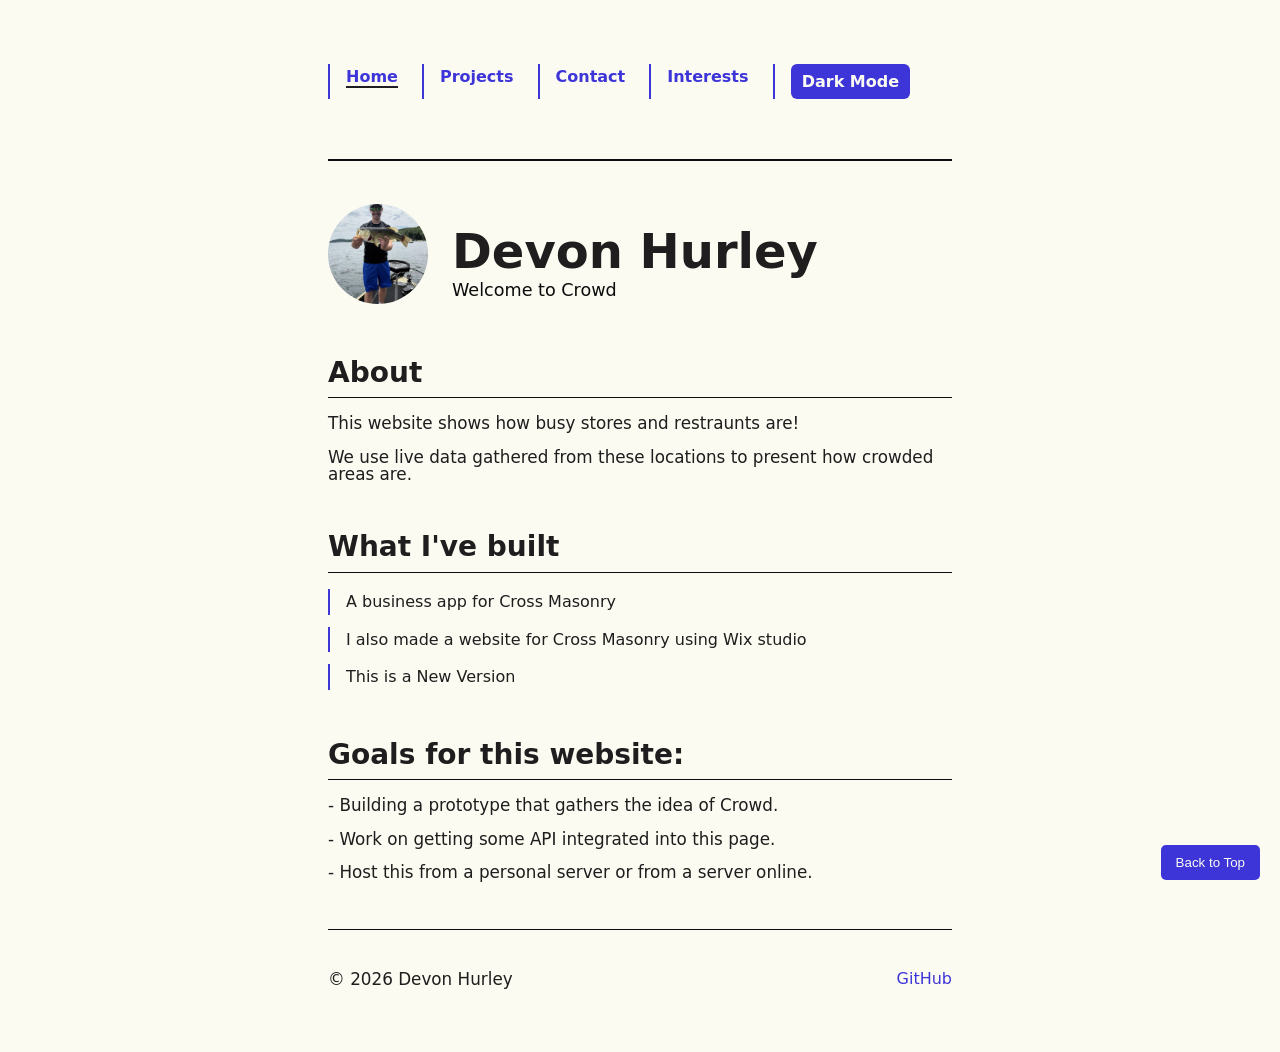
<file: index.html>
<!DOCTYPE html>
<html lang="en">

<head>
    <meta charset="UTF-8">
    <meta name="viewport" content="width=device-width, initial-scale=1.0">
    <title>Devon Hurley</title>
    <!-- Class 12: Step 1: a typeface I chose -->
        <link rel="preconnect" href="https://fonts.googleapis.com">
        <link rel="preconnect" href="https://fonts.gstatic.com" crossorigin>
        <link rel="stylesheet" href="styles.css">
        <!-- Class 15: Step 1: my third file-->
         <script src="script.js" defer></script>
        <!-- For fun: added a favicon for my website -->
            <link rel="icon" href="favicon/icon-192.png" type="image/x-icon">

</head>

<body>
        <!--Class 13: Step 2: navigation-->
    <nav>
        <ul>
            <!--Lab 13: Step 1: Show which page your on-->
            <li><a href="index.html" class="current">Home</a></li>
            <li><a href="projects.html">Projects</a></li>
            <li><a href="contact.html">Contact</a></li>
            <li><a href="interests.html">Interests</a></li>
            <!-- Class 15: Step 3: a theme button-->
             <li><button id="theme-toggle" type="button">Dark Mode</button></li>
        </ul>
    </nav>
    <!-- Class 11: step 2: the page -->
        <header>
            <!-- Class 12: Step 3: an image -->
            <img src="images/me.jpg" alt="Portrait of Devon Hurley" class="portrait">
            <!-- Lab 12: Task 1: group the text so it stacks beside the photo -->
            <div>
                <h1>Devon Hurley</h1>
                <p> Welcome to Crowd </p>
            </div>
        </header>

        <main>
            <section>
                <h2>About</h2>
                <p>This website shows how busy stores and restraunts are!</p>
                <p>We use live data gathered from these locations to present how crowded areas are.</p>
            </section>

            <section>
                <h2>What I've built</h2>
                <ul>
                    <li>A business app for Cross Masonry</li>
                    <li>I also made a website for Cross Masonry using Wix studio</li>
                    <!-- Lab 17: Step 3: Something I can see -->
                    <li>This is a New Version</li>
                </ul>
            </section>

            <!-- Lab 11: step 2: Build another section -->
                <section>
                    <h2>Goals for this website:</h2>
                    <p>- Building a prototype that gathers the idea of Crowd.</p>
                    <p>- Work on getting some API integrated into this page.</p>
                    <p>- Host this from a personal server or from a server online.</p>
                </section>
        </main>

        <!-- Lab 12: step 3: two things in the footer -->
        <footer>
            <!-- Class 15: Step 2: the year, written by JavaScript-->
            <p>© <span id="year"></span> Devon Hurley</p>
            <p> </p>
            <!-- Lab 11 · Task 3: a link off my page -->
            <a href="https://github.com/DevonHurley01/csc441-web-devon.git" target="_blank" rel="noopener">GitHub</a>
            <!-- Lab 15: Step 5: a button to scroll to the top -->
            <button id="top-button" class="top-button" type="button">Back to Top</button>
        </footer>

</body>

</html>
</file>
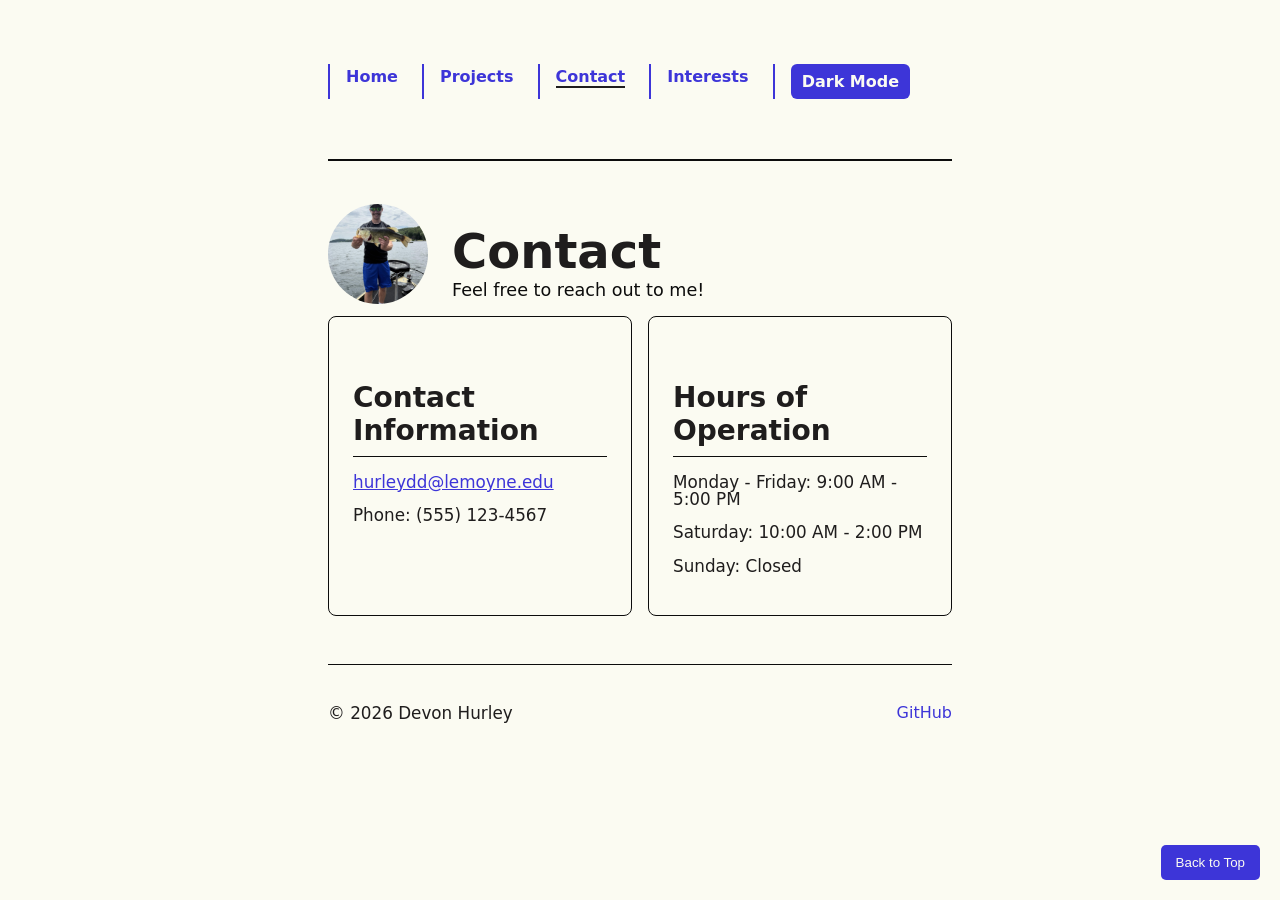
<file: contact.html>
<!DOCTYPE html>
<html lang="en">

<head>
    <meta charset="UTF-8">
    <meta name="viewport" content="width=device-width, initial-scale=1.0">
    <!-- Lab 13: Step 2: my third page-->
    <title>Contact - Devon Hurley</title>
    <!-- Class 12: Step 1: a typeface I chose -->
    <link rel="preconnect" href="https://fonts.googleapis.com">
    <link rel="preconnect" href="https://fonts.gstatic.com" crossorigin>
    <link rel="stylesheet" href="styles.css">
    <!-- Lab 15: Step 1: my third file-->
    <script src="script.js" defer></script>
    <!-- For fun: added a favicon for my website -->
    <link rel="icon" href="favicon/icon-192.png" type="image/x-icon">

</head>

<body>
    <!--Class 13: Step 2: navigation-->
    <nav>
        <ul>
            <!--Lab 13: Step 1: Show which page your on-->
            <li><a href="index.html">Home</a></li>
            <li><a href="projects.html">Projects</a></li>
            <!--Lab 13: Step 3: Show the contact page-->
            <li><a href="contact.html" class="current">Contact</a></li>
            <li><a href="interests.html">Interests</a></li>
            <!-- Lab 15: Step 1: a theme button-->
            <li><button id="theme-toggle" type="button">Dark Mode</button></li>
        </ul>
    </nav>
    <!-- Class 11: step 2: the page -->
    <header>
        <!-- Class 12: Step 3: an image -->
        <img src="images/me.jpg" alt="Portrait of Devon Hurley" class="portrait">
        <!-- Lab 12: Task 1: group the text so it stacks beside the photo -->
        <div>
            <h1>Contact</h1>
            <p>Feel free to reach out to me!</p>
        </div>
    </header>

    <main>
        <!-- Lab 14: Step 3: cards on my contact page -->
        <div class="cards">
            <!-- Lab 13: Step 2: add two new sections -->
            <section class="card">
                <h2>Contact Information</h2>
                <p id="myclickableemail" class="clickableemail"> hurleydd@lemoyne.edu</p>
                <p>Phone: (555) 123-4567</p>
            </section>
            <section class="card">
                <h2>Hours of Operation</h2>
                <p>Monday - Friday: 9:00 AM - 5:00 PM</p>
                <p>Saturday: 10:00 AM - 2:00 PM</p>
                <p>Sunday: Closed</p>
            </section>
        </div>
        <div id="myform" style="display: none;">
            <section class="card">
                <!-- Class 16: Step 2: a form-->
                <!-- Class 18: Step 1: let netlify handle the submission -->
                <form id="contact-form" name="contact" method="POST" data-netlify="true" netlify-honeypot="bot-field" action="thanks.html">
                    <p class="hidden-field">
                        <label>Leave this empty: <input name="bot-field" type="text"></label>

                    </p>

                    <p>
                        <label for="name">Your name:</label>
                        <input id="name" name="name" type="text">
                    </p>
                    <p>
                        <label for="email">Your email:</label>
                        <input id="email" name="email" type="email">
                    </p>
                    <p>
                        <label for="message">Message:</label>
                        <textarea id="message" name="message" rows="5"></textarea>
                        <span id="char-count">0 characters</span>
                    </p>

                    <button type="submit">Send</button>
                </form>
                <p id="form-status"></p>
            </section>
        </div>


    </main>

    <!-- Lab 12: step 3: two things in the footer -->
    <footer>
        <!-- Lab 15: Step 1: the year, written by JavaScript-->
        <p>© <span id="year"></span> Devon Hurley</p>
        <p> </p>
        <!-- Lab 11 · Task 3: a link off my page -->
        <a href="https://github.com/DevonHurley01/csc441-web-devon.git" target="_blank" rel="noopener">GitHub</a>
        <!-- Lab 15: Step 5: a button to scroll to the top -->
        <button id="top-button" class="top-button" type="button">Back to Top</button>
    </footer>

</body>

</html>
</file>
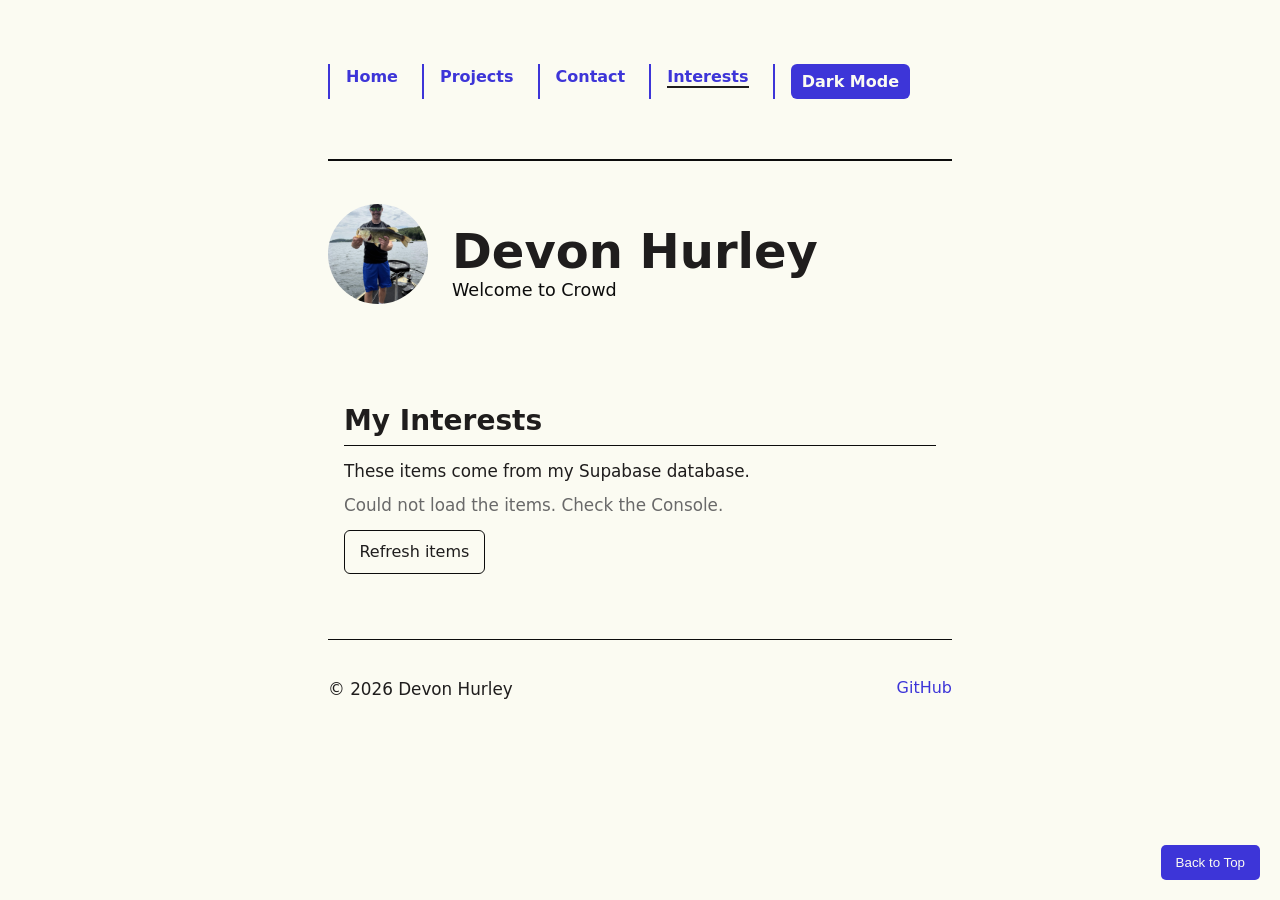
<file: interests.html>
<!DOCTYPE html>
<html lang="en">

<head>
    <meta charset="UTF-8">
    <meta name="viewport" content="width=device-width, initial-scale=1.0">
    <title>Interests -Devon Hurley</title>
    <!-- Class 12: Step 1: a typeface I chose -->
    <link rel="preconnect" href="https://fonts.googleapis.com">
    <link rel="preconnect" href="https://fonts.gstatic.com" crossorigin>
    <link rel="stylesheet" href="styles.css">
    <!-- Class 15: Step 1: my third file-->
    <script src="script.js" defer></script>
    <!-- Class 20: Step 2: API connection, then API page -->
    <script src="config.js" defer></script>
    <script src="interests.js" defer></script>
    <!-- For fun: added a favicon for my website -->
    <link rel="icon" href="favicon/icon-192.png" type="image/x-icon">

</head>

<body>
    <!--Class 13: Step 2: navigation-->
    <nav>
        <ul>
            <!--Lab 13: Step 1: Show which page your on-->
            <li><a href="index.html">Home</a></li>
            <li><a href="projects.html">Projects</a></li>
            <li><a href="contact.html">Contact</a></li>
            <li><a href="interests.html" class="current">Interests</a></li>
            <!-- Class 15: Step 3: a theme button-->
            <li><button id="theme-toggle" type="button">Dark Mode</button></li>
        </ul>
    </nav>
    <!-- Class 11: step 2: the page -->
    <header>
        <!-- Class 12: Step 3: an image -->
        <img src="images/me.jpg" alt="Portrait of Devon Hurley" class="portrait">
        <!-- Lab 12: Task 1: group the text so it stacks beside the photo -->
        <div>
            <h1>Devon Hurley</h1>
            <p> Welcome to Crowd </p>
        </div>
    </header>

    <main>
        <!-- Class 20: Step 1: add inside the existing <main> on interests.html -->
        <section class="interests-section">
            <h2>My Interests</h2>
            <p>
                These items come from my Supabase database.
            </p>
            <p id="showcase-status" role="status">Waiting to load...</p>
            <p id="showcase-count"></p>
            <!-- Lab 20 · Task 2: ask the API again -->
            <button id="showcase-refresh" type="button">Refresh items</button>
            <p> </p>
            <div id="showcase-grid" class="showcase-grid"></div>
        </section>
    </main>

    <!-- Lab 12: step 3: two things in the footer -->
    <footer>
        <!-- Class 15: Step 2: the year, written by JavaScript-->
        <p>© <span id="year"></span> Devon Hurley</p>
        <p> </p>
        <!-- Lab 11 · Task 3: a link off my page -->
        <a href="https://github.com/DevonHurley01/csc441-web-devon.git" target="_blank" rel="noopener">GitHub</a>
        <!-- Lab 15: Step 5: a button to scroll to the top -->
        <button id="top-button" class="top-button" type="button">Back to Top</button>
    </footer>

</body>

</html>
</file>
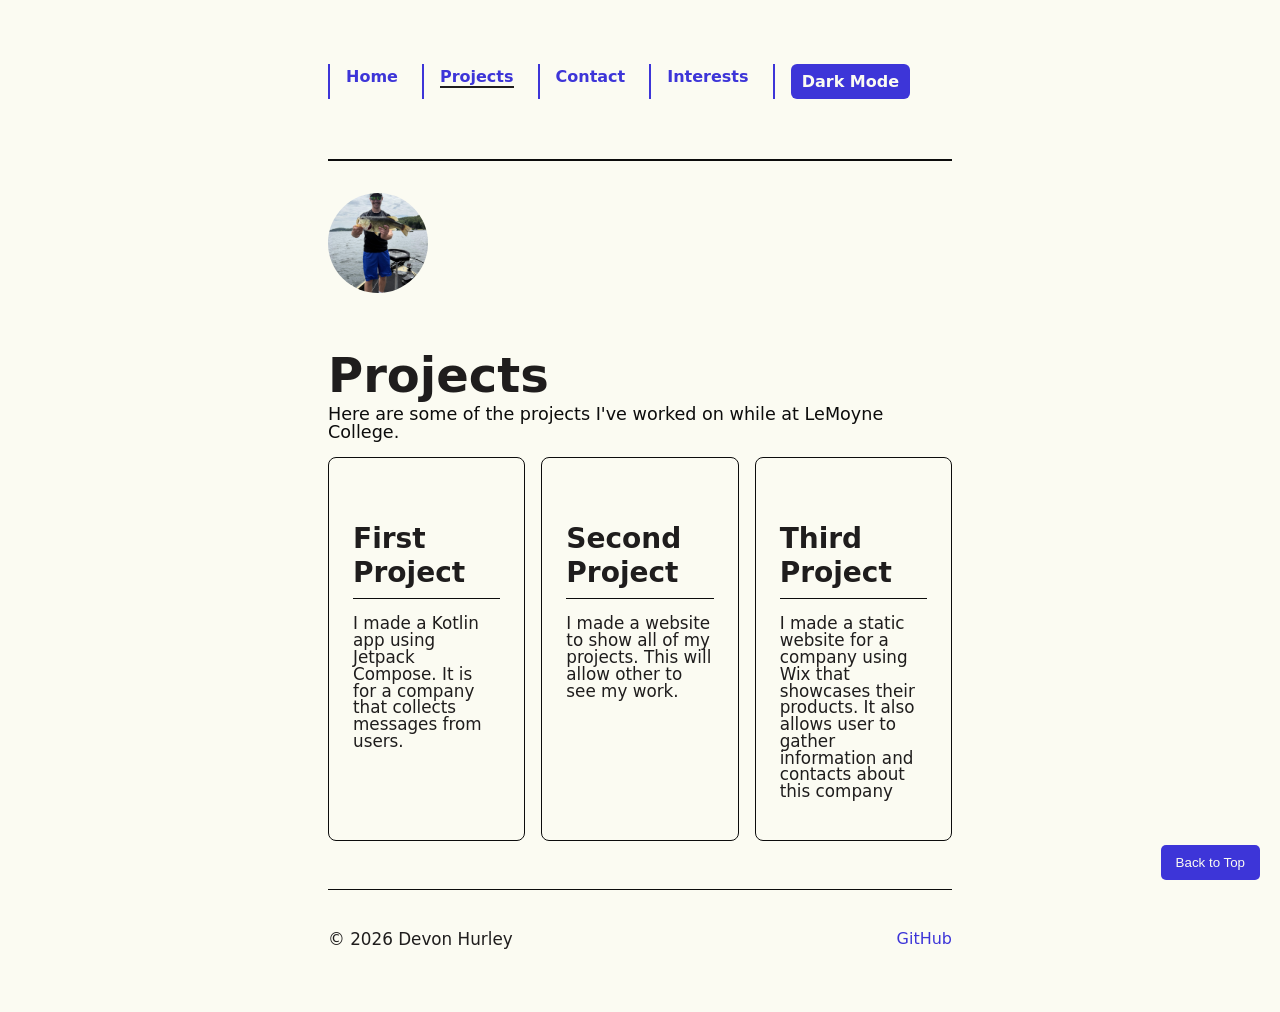
<file: projects.html>
<!DOCTYPE html>
<html lang="en">

<head>
    <meta charset="UTF-8">
    <meta name="viewport" content="width=device-width, initial-scale=1.0">
    <!-- Class 13: Step 1: my second page-->
    <title>Projects - Devon Hurley</title>
    <!-- Class 12: Step 1: a typeface I chose -->
        <link rel="preconnect" href="https://fonts.googleapis.com">
        <link rel="preconnect" href="https://fonts.gstatic.com" crossorigin>
        <link rel="stylesheet" href="styles.css">
        <!-- Class 15: Step 1: my third file-->
         <script src="script.js" defer></script>
        <!-- For fun: added a favicon for my website -->
            <link rel="icon" href="favicon/icon-192.png" type="image/x-icon">

</head>

<body>
    <!--Class 13: Step 2: navigation-->
    <nav>
        <ul>
            <li><a href="index.html">Home</a></li>
            <!--Lab 13: Step 1: Show which page your on-->
            <li><a href="projects.html" class="current">Projects</a></li>
            <li><a href="contact.html">Contact</a></li>
            <li><a href="interests.html">Interests</a></li>
            <!-- Lab 15: Step 1: a theme button-->
            <li><button id="theme-toggle" type="button">Dark Mode</button></li>
        </ul>
    </nav>
    <!-- Class 11: step 2: the page -->
        <header>
            <!-- Class 12: Step 3: an image -->
            <img src="images/me.jpg" alt="Portrait of Devon Hurley" class="portrait">
            <!-- Lab 12: Task 1: group the text so it stacks beside the photo -->
            <div>
                <h1>Projects</h1>
                <p> Here are some of the projects I've worked on while at LeMoyne College. </p>
            </div>
        </header>

        <!--Class 14: step 1: a row of cards-->
        <main>
            <div class="cards">
                <section class="card">
                    <h2>First Project</h2>
                    <p>I made a Kotlin app using Jetpack Compose. It is for a company that collects messages from users.</p>
                </section>
                <section class="card">
                    <h2>Second Project</h2>
                    <p>I made a website to show all of my projects. This will allow other to see my work.</p>
                </section>
                <section class="card">
                    <h2>Third Project</h2>
                    <p>I made a static website for a company using Wix that showcases their products. It also allows user to gather information and contacts about this company</p>
                </section>
            </div>
        </main>

        <!-- Lab 12: step 3: two things in the footer -->
        <footer>
            <!-- Lab 15: Step 1: the year, written by JavaScript-->
            <p>© <span id="year"></span> Devon Hurley</p>
            <p> </p>
            <!-- Lab 11 · Task 3: a link off my page -->
            <a href="https://github.com/DevonHurley01/csc441-web-devon.git" target="_blank" rel="noopener">GitHub</a>
            <!-- Lab 15: Step 5: a button to scroll to the top -->
            <button id="top-button" class="top-button" type="button">Back to Top</button>
        </footer>

</body>

</html>
</file>
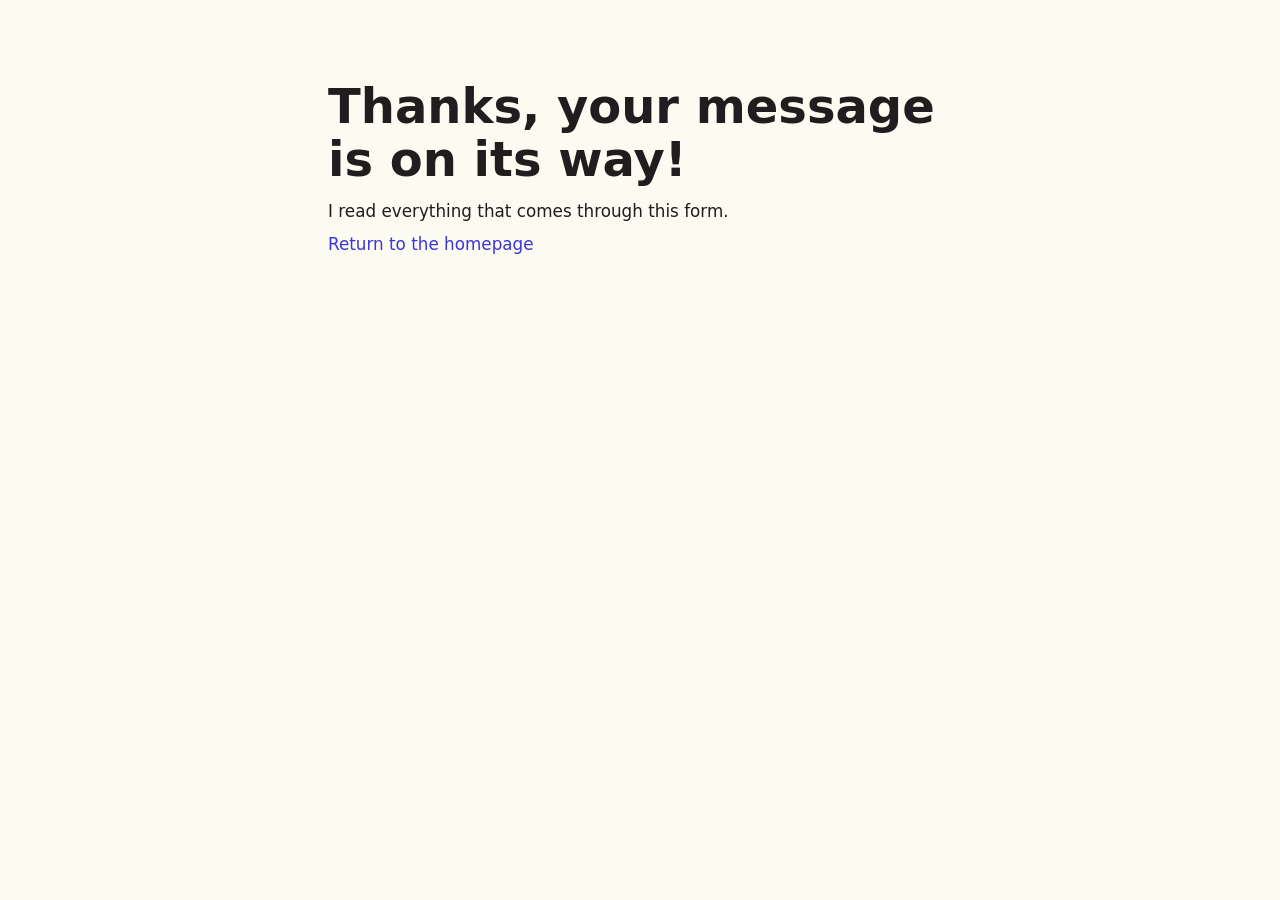
<file: thanks.html>
<!DOCTYPE html>
<html lang="en">

<head>
    <meta charset="UTF-8">
    <meta name="viewport" content="width=device-width, initial-scale=1.0">
    <title>Thank You</title>
    <!-- Class 12: Step 1: a typeface I chose -->
        <link rel="preconnect" href="https://fonts.googleapis.com">
        <link rel="preconnect" href="https://fonts.gstatic.com" crossorigin>
        <link rel="stylesheet" href="styles.css">
        <!-- Class 15: Step 1: my third file-->
         <script src="script.js" defer></script>
        <!-- For fun: added a favicon for my website -->
            <link rel="icon" href="favicon/icon-192.png" type="image/x-icon">

</head>

<body>
        <!-- Lab 18: Step 2: a thank you message -->
        <main>
            <h1>Thanks, your message is on its way!</h1>
            <p>I read everything that comes through this form.</p>
            <p><a href="/index.html">Return to the homepage</a></p>
        </main>
</body>

</html>
</file>
<file: styles.css>
/* Class 16: Step 3: Padding counts inside width, not on the inside */
*{
    box-sizing: border-box;
}

/* Class 11: Step 4: the basics*/

:root{
    --text: #1f1d1d;
    --texted-muted: #b1a8a8;
    --accent: #3d35d8;
    --background: #fbfbf2;
    --border: #0c0c0c;
    --error: crimson;
}

body{
    font-family: "Figtree", system-ui, -apple-system, "Segoe UI", sans-serif;
    color: var(--text);
    background: var(--background);
    line-height: 1.6;
    max-width: 42rem;
    margin: 0 auto;
    padding: 3rem 1.5rem;
}

/* Lab12: Task 1: header side by side */
header{
    display: flex;
    align-items: center;
    gap: 1.5rem;
    /* Lab 12: Task 4: let the header stack when there isn't room */
    flex-wrap: wrap;
}

h1 { font-size: 3rem;   /* Class12: my own scale */
    line-height: 1.1;
    margin-bottom: 0.25rem;
    }

header p { 
    color: var(--border);
    font-size: 1.1rem;
    margin-top: 0;
    }

h2 {
    font-size: 1.75rem;
    line-height: 1.2;
    margin-top: 2.5rem;
    border-bottom: 1px solid var(--border);
    padding-bottom: 0.5rem;
    margin-bottom: 1rem;
}

p{
    font-size: 1.05rem;
    line-height: 1;
    margin-bottom: 1rem;
}

/* Lab 12: Task 3: footer */
/*Lab 14: Step 4: the footer stacks on the narrow screen */
footer { 
    border-top: 1px solid var(--border);
    padding-top: 1.5rem;
    display: flex;
    justify-content: space-between;
    align-items: center;
    flex-direction: column;
    gap: 0.5rem;
}

@media(min-width: 40rem){
    footer{
        flex-direction: row;
        justify-content: space-between;
    }
}


/* Lab 11: task 4: links */
a{
    color: var(--accent);
    text-decoration: none;
    border-bottom: 1px solid transparent;
}
a:hover {border-bottom-color: var(--accent) ;}


.portrait{
    width: 100px;
    height: 100px;
    object-fit: cover;
    border-radius: 50%;
}

section{
    margin-bottom: 3rem;

}
/* Lab 12: Task 2: list without bullets */
ul{
    list-style: none;
    padding-left: 0;
}

li{
    margin-bottom: 0.75rem;
    padding-left: 1rem;
    border-left: 2px solid var(--accent);
}

/* Class 13: Step 3: the nav bar */
nav a {
    text-decoration: none;
    font-weight: 700;
    border-bottom: 2px solid transparent;
}

/* Lab 13: Step 4: Seperate the var from the header */
nav{
    border-bottom: 2px solid var(--border);
    padding-bottom: 1rem;
    margin-bottom: 2rem;
}

nav a:hover {
    border-bottom-color: var(--border);
}

/* Lab 13: Step 1: which page am I on*/
nav a.current {
    border-bottom-color: var(--text);
    color: var(--accent);
}

/* Lab 13: Step 5: one thing of your own*/
/* Lab 14: step 1: the nav stacks on the narrow screen */
nav ul{
    list-style: none;
    padding-left: 0;
    display: flex;
    flex-direction: column;
    gap: 0.5rem;
    margin-bottom: 2rem;
    flex-wrap: wrap;
}
/* Lab 14: step 1: add a media for nav */
@media(min-width: 40rem){
    nav ul{
        flex-direction: row;
        gap: 1.5rem;
    }
}

/* Lab 13: Step 5: one thing of your own*/
nav a:focus-visible {
    outline: 2px solid var(--accent);
}

/* Class 14: Step 2: the cards go in a row */
.cards{
    display: flex;
    flex-direction: column;
    gap: 1rem;
    /* Lab 14: Step 6: One layout of your choice */
    flex-wrap: wrap;
}

.card{
    flex: 1;
    padding: 1.5rem;
    border: 1px solid var(--border);
    border-radius: 8px;
}

/* Class 14: Step 3: a row when there's no room */
@media(min-width: 40rem){
    .cards{
        flex-direction: row;
    }
}

/* Class 14: Step 5: Adding an img section so images don't run off the page */
img{
    max-width: 100%;
    height: auto;
}

body.dark-mode{
    --text: White;
    --texted-muted: silver;
    --accent: skyblue;
    --background: Black;
    --border: dimgray;
    --error: lightsalmon;
}

/* Class 16: Step 3: The form */
form label{
    display: block;
    font-weight: 700;
    margin-bottom: 0.25rem;
}

form input, form textarea{
    font: inherit;
    width: 100%;
    /* Lab 16: Step 3: the form on a phone */
    max-width: 100%;
    padding: 0.5rem;
    border: 1px solid var(--border);
    scroll-padding-block-start: 6px;
    background: var(--background);
    color: var(--text);
}

form input:focus, form textarea:focus{
    outline: 2px solid var(--accent);
    outline-offset: 1px;
}

form button{
    font: inherit;
    font-weight: 700;
    background: var(--accent);
    color: var(--background);
    border: none;
    padding: 0.5rem 1rem;
    /* Lab 16: Step 3: Form on a phone */
    min-height: 44px;
    border-radius: 6px;
    cursor: pointer;
}

#form-status{
    font-weight: 700;
    color: var(--accent);
}

#myform{
    display: none;
}

button#theme-toggle{
    font: inherit;
    font-weight: 700;
    background: var(--accent);
    color: var(--background);
    border: none;
    padding: 0.3rem 0.7rem;
    border-radius: 6px;
    cursor: pointer;
}

.clickableemail{
    cursor: pointer;
    color: var(--accent);
    text-decoration: underline;

}

.top-button{
    position: fixed;
    bottom: 20px;
    right: 20px;
    background-color: var(--accent);
    color: var(--background);
    border: none;
    padding: 10px 15px;
    border-radius: 5px;
    cursor: pointer;
}

/* Lab 16: Step 1: the error state */
#form-status.error{
    color: var(--error);
}

/* Class 18: Step 2: the honeypot hidden from people */
.hidden-field {
    display: none;
}

/* Class 20 · Step 5: cards use your existing theme variables */
.interests-section { max-width: 1000px; margin: 2rem auto; padding: 1rem; }
.showcase-grid {
display: grid;
grid-template-columns: repeat(auto-fit, minmax(min(100%, 250px), 1fr));
gap: 1rem;
}
.showcase-card {
padding: 1rem;
border: 1px solid var(--border, lightgray);
background: var(--background, white);
color: var(--text, black);
border-radius: 12px;
}
.showcase-card h3 { margin: 0 0 .4rem; }
.showcase-card small { color: var(--accent, royalblue); font-weight: 700; }
.showcase-card p { line-height: 1.5; }
#showcase-status { color: var(--text-muted, dimgray); }

/* Lab 20 · Task 3: pictures and card spacing */
.showcase-card { overflow: hidden; padding: 0; }
.showcase-photo { display: block; width: 100%; aspect-ratio: 16 / 10; object-fit: cover; }
.showcase-body { padding: 1rem; }
#showcase-refresh { font: inherit; padding: .5rem .9rem; border-radius: 6px;
cursor: pointer; border: 1px solid var(--border, lightgray);
color: var(--text, black); background: var(--background, white); }
#showcase-refresh:focus-visible { outline: 2px solid var(--accent, royalblue); }
</file>
